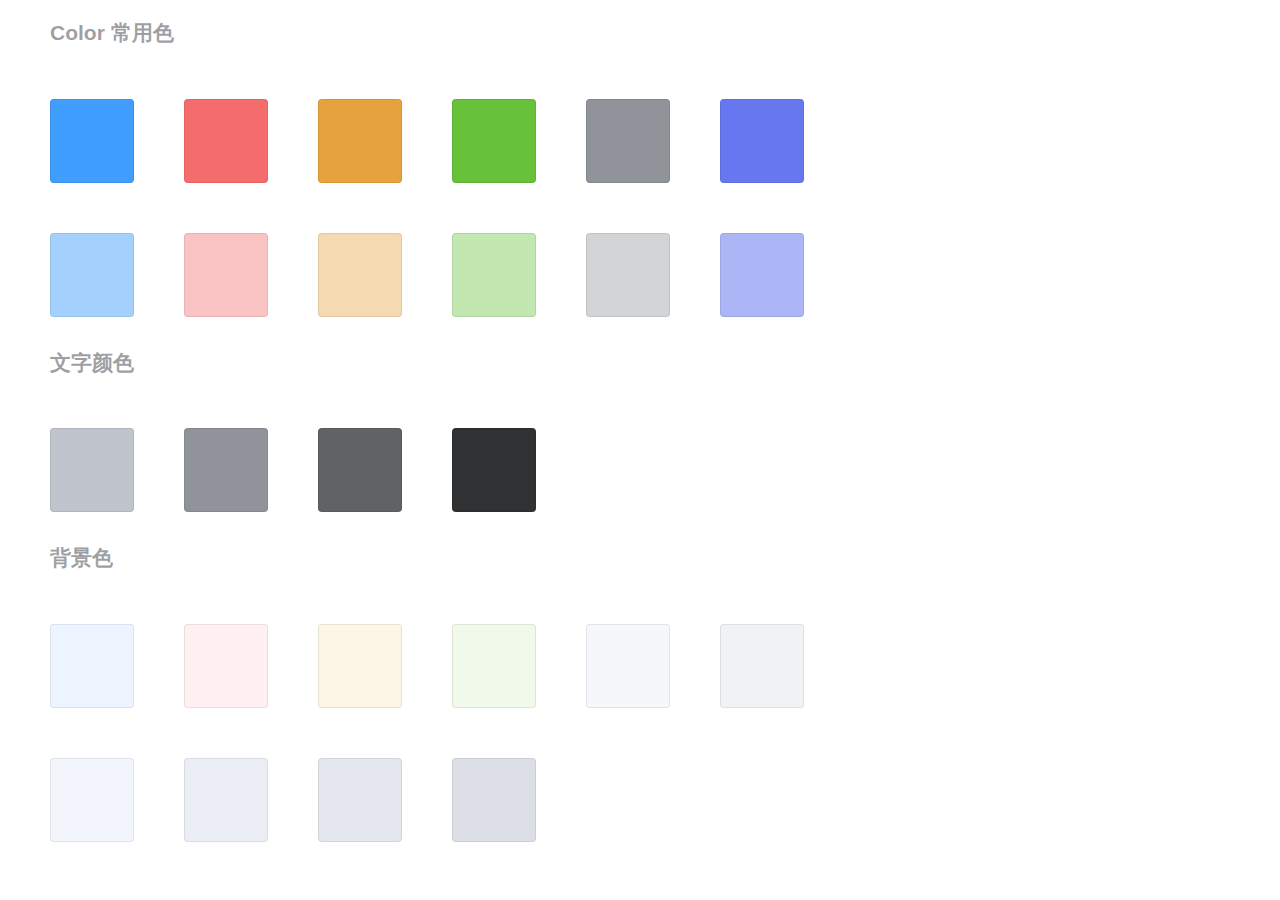
<file: view/color.html>
<!DOCTYPE html>
<html lang="zh">
<head>
    <meta charset="UTF-8">
    <title>Color Tool</title>
    <link rel="stylesheet" href="../style/main.css">
    <style>
        body{
            margin: 0 auto;
            padding: 0 50px;
        }
        .color-box{
            margin-top: 50px;
            margin-bottom: 30px;
        }
        .color-box > div {
            display: block;
            width: 82px;
            height: 82px;
            border: 1px solid #00000014;
            border-radius: 4px;
            margin-right: 50px;
            float: left;
            overflow: hidden;
            cursor: pointer;
        }

        .color-box > div >input{
            margin-top: 110px !important;
        }
    </style>
</head>

<body>
    <h2>Color 常用色</h2>
    <div class="color-box clear-fix">
        <div style="background-color: #409eff" onclick="copy(this)"><input /></div>
        <div style="background-color: #f56c6c" onclick="copy(this)"><input /></div>
        <div style="background-color: #e6a23c" onclick="copy(this)"><input /></div>
        <div style="background-color: #67c23a" onclick="copy(this)"><input /></div>
        <div style="background-color: #909399" onclick="copy(this)"><input /></div>
        <div style="background-color: #6777EF" onclick="copy(this)"><input /></div>
    </div>
    <div class="color-box clear-fix">
        <div style="background-color: #a3d0fd" onclick="copy(this)"><input /></div>
        <div style="background-color: #fbc4c4" onclick="copy(this)"><input /></div>
        <div style="background-color: #f5dab1" onclick="copy(this)"><input /></div>
        <div style="background-color: #c2e7b0" onclick="copy(this)"><input /></div>
        <div style="background-color: #d3d4d6" onclick="copy(this)"><input /></div>
        <div style="background-color: #acb5f6" onclick="copy(this)"><input /></div>
    </div>

    <h2>文字颜色</h2>
    <div class="color-box clear-fix">
        <div style="background-color: #C0C4CC" onclick="copy(this)"><input /></div>
        <div style="background-color: #909399" onclick="copy(this)"><input /></div>
        <div style="background-color: #606266" onclick="copy(this)"><input /></div>
        <div style="background-color: #303133" onclick="copy(this)"><input /></div>
    </div>

    <h2>背景色</h2>
    <div class="color-box clear-fix">
        <div style="background-color: #ECF5FF" onclick="copy(this)"><input /></div>
        <div style="background-color: #FEF0F0" onclick="copy(this)"><input /></div>
        <div style="background-color: #fdf5e6" onclick="copy(this)"><input /></div>
        <div style="background-color: #f0f9ea" onclick="copy(this)"><input /></div>
        <div style="background-color: #f5f7fa" onclick="copy(this)"><input /></div>
        <div style="background-color: #f0f2f5" onclick="copy(this)"><input /></div>
    </div>
    <div class="color-box clear-fix">
        <div style="background-color: #f2f6fc" onclick="copy(this)"><input /></div>
        <div style="background-color: #ebeef5" onclick="copy(this)"><input /></div>
        <div style="background-color: #e4e7ed" onclick="copy(this)"><input /></div>
        <div style="background-color: #dcdfe6" onclick="copy(this)">
            <input />
        </div>
    </div>

</body>
<script>


    function copy(obj){
        var rgb = obj.style.backgroundColor;
        rgb = rgb.match(/^rgb\((\d+),\s*(\d+),\s*(\d+)\)$/);
        rgb= "#" + (hex(rgb[1]) + hex(rgb[2]) + hex(rgb[3])).toLocaleUpperCase();
        var i = obj.children[0];
        i.setAttribute("value",rgb);
        i.select();
        document.execCommand('Copy', false, null);

    }
    function hex(x) {
        return ("0" + parseInt(x).toString(16)).slice(-2);
    }
</script>
</html>
</file>
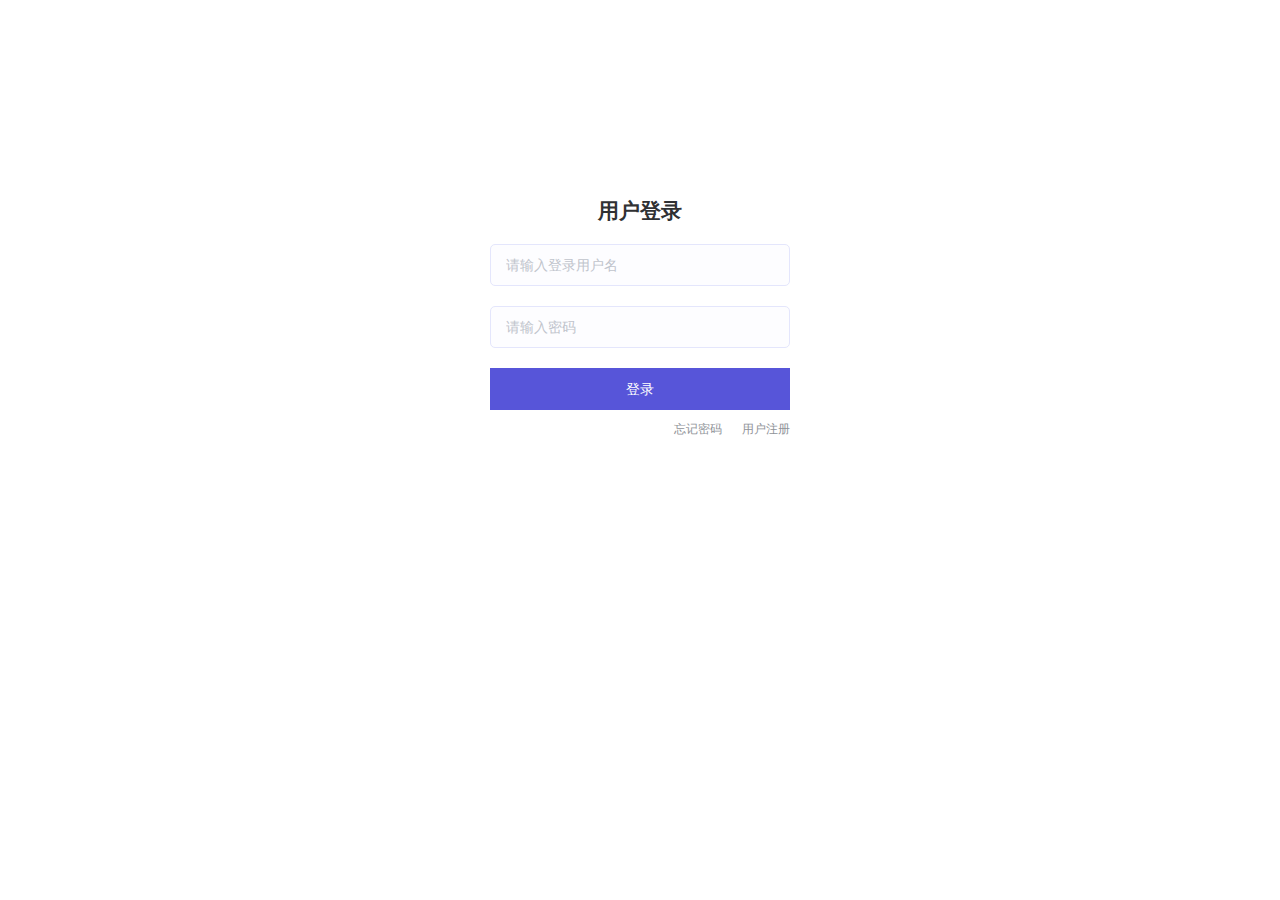
<file: view/login.html>
<!DOCTYPE html>
<html lang="zh">
<head>
    <meta charset="UTF-8">
    <title>Login Web</title>
    <link rel="stylesheet" href="../style/main.css">
    <link rel="stylesheet" href="../style/login.css">
</head>
<body>
    <div class="login-box">
        <h2>用户登录</h2>
        <form class="ui-form">
            <input class = "ui-form-input" name="username" placeholder="请输入登录用户名">
            <input class = "ui-form-input" name="password" type="password" placeholder="请输入密码">

            <button class="ui-btn">登录</button>
        </form>
        <div class="link-box clear-fix">
            <a class="ui-link">用户注册</a>
            <a class="ui-link">忘记密码</a>
        </div>

    </div>
</body>
</html>
</file>
<file: style/main.css>
html{
  cursor: image-set(
    url(../assets/icons/cursor/cursor-default.png) 1x, 
    url(../assets/icons/cursor/cursor-default-2x.png) 2x) 
    3 1, default;
}
body {
  font-family: Mulish, Avenir, -apple-system, BlinkMacSystemFont, "Segoe UI", "PingFang SC", "Hiragino Sans GB", "Microsoft YaHei", "Helvetica Neue", Helvetica, Arial, sans-serif, "Apple Color Emoji", "Segoe UI Emoji", "Segoe UI Symbol";
  color: rgba(62, 64, 73, 0.5);
  margin: 0px;
  font-size: 14px;
  font-weight: 400;
  line-height: 1.5;
}

button, a {
  cursor: image-set(
    url(../assets/icons/cursor/cursor-pointer.png) 1x, 
    url(../assets/icons/cursor/cursor-pointer-2x.png) 2x)
     3 1, pointer;
}

.ui-button{
  display: inline-flex;
  flex-direction: row;
  position: relative;
  -webkit-box-align: center;
  align-items: center;
  -webkit-box-pack: center;
  justify-content: center;
  padding: 0px 16px;
  height: 40px;
  border-radius: 8px;
  user-select: none;
  font-weight: 400;
  font-size: 14px;
  line-height: 20px;
  transition: opacity 0.2s ease-out 0s, border-color 0.2s ease-out 0s, color 0.2s ease-out 0s, background 0.2s ease-out 0s, fill 0.2s ease-out 0s, box-shadow 0.2s ease-out 0s;
  background: transparent;
  border: 1px solid rgb(117, 89, 255);
  color: rgb(117, 89, 255);
}
.ui-button:not(:disabled):active,.ui-button:not(:disabled).active {
  background: rgba(117, 89, 255, 0.24);
}

.ui-button:not(:disabled):hover,.ui-button:not(:disabled).hover{
  background: rgba(117, 89, 255, 0.12);
}

.ui-button[type="primary"]{
  display: inline-flex;
  flex-direction: row;
  position: relative;
  -webkit-box-align: center;
  align-items: center;
  -webkit-box-pack: center;
  justify-content: center;
  padding: 0px 16px;
  height: 40px;
  border-radius: 8px;
  border-width: 0px;
  user-select: none;
  font-weight: 400;
  font-size: 14px;
  line-height: 20px;
  transition: opacity 0.2s ease-out 0s, border-color 0.2s ease-out 0s, color 0.2s ease-out 0s, background 0.2s ease-out 0s, fill 0.2s ease-out 0s, box-shadow 0.2s ease-out 0s;
  background: rgb(117, 89, 255);
  /* background-color: #8e5ae9; */
  /* background-image: linear-gradient(90deg,#8e5ae9,#8e5ae9); */
  color: rgb(255, 255, 255);
}

.ui-button[type="primary"]:not(:disabled):active,.ui-button:not(:disabled).active {
  background: rgba(52, 29, 166);
}

.ui-button[type="primary"]:not(:disabled):hover,.ui-button:not(:disabled).hover{
  background: rgba(81, 55, 210);
}


.linear-gradient-text{
  font-size: 14px;
  font-weight: 700;
  -webkit-text-fill-color: transparent;
  background: linear-gradient(116.11deg, rgb(110, 41, 255) 6.62%, rgb(113, 187, 255) 98.71%);
  -webkit-background-clip: text;
  background-clip: text;
}

.ui-form > *{
    margin-bottom: 20px;
}
.ui-form > *:last-child{
    margin-bottom: 0;
}

.ui-form > .error,.ui-form > .error:focus{
    border-color: #f56c6c;
}

.ui-form-input{
    font-size: 14px;
    width: 100%;
    height: 42px;
    background-color: #fdfdff;
    border: 1px solid #e4e6fc;
    border-radius: 5px;
    padding: 10px 15px;
    box-sizing: border-box;
    outline: none;
}

.ui-form-input:focus,.ui-form-input:hover{
    background-color: #fefeff;
    border-color: #95a0f4;
}
.ui-form-input::placeholder{
    color: #C0C4CC;
}

.ui-btn{
    cursor: pointer;
    display: inline-block;
    min-width: 80px;
    min-height: 40px;
    line-height: 40px;
    outline: none;
    border: none;
    vertical-align: baseline;
    background: #5755d9;
    color: #FFFFFF;
    text-align: center;
    font-size: 14px;
}

.ui-btn:focus, .ui-btn.active {
    background-color: #807fe2;
}
.clear-fix:before, .clear-fix:after {
    display: block;
    content: '';
    clear: both;
}

.ui-link{
    font-size: 12px;
    cursor: pointer;
    color: #909399;
}
</file>
<file: style/login.css>
*{
    -webkit-user-select: none;
    -ms-user-select: none;
    user-select: none;
}

body{
    /*background: url("../images/login-bg.jpg") no-repeat ;*/
    /*background-size: cover;*/
    /*background-color: #f5f5f6;*/
    margin: 0 auto;
}

.login-box{
    margin: 10% auto;
    width: 300px;
    border-radius: 10px;
    padding: 50px;
    /*background-color: #FFFFFF;*/
    /*box-shadow: 0 2px 15px #00000015;*/
}

.login-box > h2{
    text-align: center;
    color: #303133;
}

.ui-btn{
    width: 300px;
}

.link-box {
    margin-top: 10px;
}
.link-box > a{
    float: right;
    margin-left: 20px;
}
</file>
